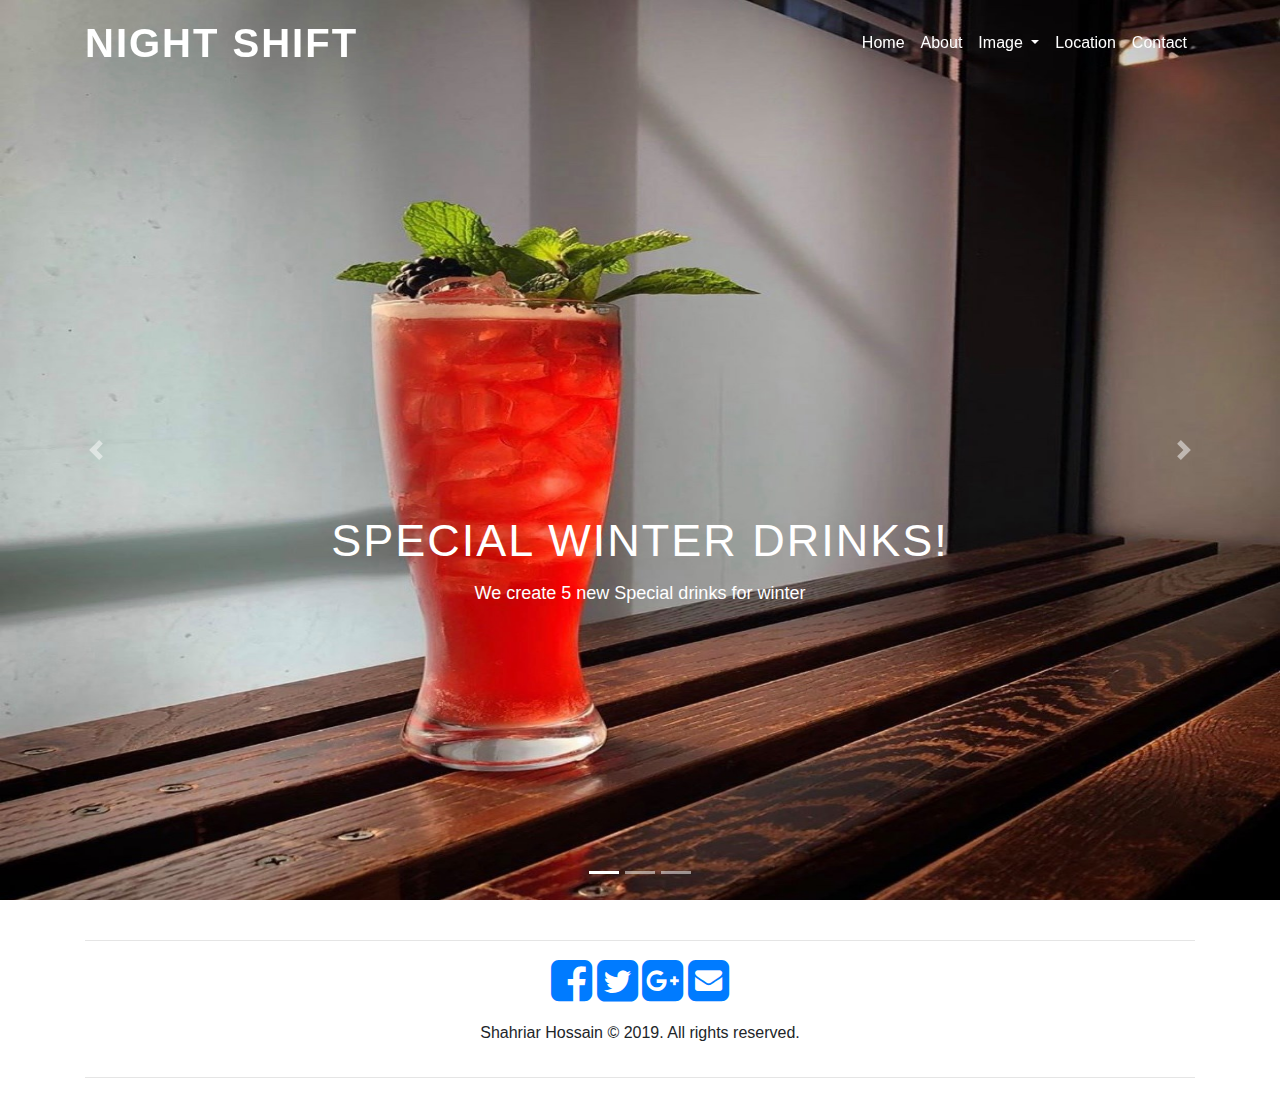
<file: index.html>
<!doctype html>
<html lang="en">
  <head>

    <meta charset="utf-8">
    <meta name="viewport" content="width=device-width, initial-scale=1, shrink-to-fit=no">


    <link rel="stylesheet" href="css/bootstrap.css">
    <link rel="stylesheet" href="https://cdnjs.cloudflare.com/ajax/libs/font-awesome/4.7.0/css/font-awesome.min.css">
    <link rel="stylesheet" href="project3css/Final project.css" type="text/css">
    <title>Night Shift</title>
  </head>

  <body>
    <nav class="navbar navbar-expand-lg navbar-light fixed-top">
      <div class="container">
        <a class="navbar-brand" href="#">Night Shift</a>
        <button class="navbar-toggler" type="button" data-toggle="collapse" data-target="#navbarSupportedContent" aria-controls="navbarSupportedContent" aria-expanded="false" aria-label="Toggle navigation">
          <span class="navbar-toggler-icon"></span>
        </button>

        <div class="collapse navbar-collapse" id="navbarSupportedContent">
          <ul class="navbar-nav ml-auto">
            <li class="nav-item active">
              <a class="nav-link" href="#">Home <span class="sr-only">(current)</span></a>
            </li>
            <li class="nav-item">
              <a class="nav-link" href="file:///Users/shahriarhossain/Desktop/project3/about.html">About</a>
            </li>
            <li class="nav-item dropdown">
        <a class="nav-link dropdown-toggle" href="#" id="navbarDropdownMenuLink" data-toggle="dropdown" aria-haspopup="true" aria-expanded="false">
          Image
        </a>
        <div class="dropdown-menu" aria-labelledby="navbarDropdownMenuLink">
          <a class="dropdown-item" href="file:///Users/shahriarhossain/Desktop/project3/photo.html">Drinks</a>
          <a class="dropdown-item" href="file:///Users/shahriarhossain/Desktop/project3/bar%20view.html">Bar view</a>
        </div>
      </li>
            <li class="nav-item">
              <a class="nav-link" href="file:///Users/shahriarhossain/Desktop/project3/location.html">Location</a>
            </li>
            <li class="nav-item">
              <a class="nav-link" href="file:///Users/shahriarhossain/Desktop/project3/contact.html">Contact</a>
            </li>
          </ul>

        </div>
    </nav>


    <div id="carouselExampleIndicators" class="carousel slide" data-ride="carousel">
  <ol class="carousel-indicators">
    <li data-target="#carouselExampleIndicators" data-slide-to="0" class="active"></li>
    <li data-target="#carouselExampleIndicators" data-slide-to="1"></li>
    <li data-target="#carouselExampleIndicators" data-slide-to="2"></li>
  </ol>
  <div class="carousel-inner">
    <div class="carousel-item active">
      <img class="d-block w-100" src="image/beer1.jpg" alt="bar 1">
      <div class="carousel-caption d-none d-md-block">
        <h5>Special Winter Drinks!</h5>
        <p>We create 5 new Special drinks for winter</p>

      </div>
    </div>
    <div class="carousel-item">
      <img class="d-block w-100" src="image/beer7.jpg" alt="bar2">
      <div class="carousel-caption d-none d-md-block">
        <h5>Happy Hours!</h5>
        <p>4pm-7pm $2 off all kind of tap beer</p>
      </div>
    </div>
    <div class="carousel-item">
      <img class="d-block w-100" src="image/bar6.jpg" alt="bar3">
      <div class="carousel-caption d-none d-md-block">
        <h5>Thinking about Privet Party!</h5>

        <button type="button" class="btn btn-link" data-toggle="collapse" data-target="#demo">We have 2 large privet bar!</button>
  <div id="demo" class="collapse">
    We have 2 big privet bar. 40 people can sit and 100+ people can enjoy their party. we make spacial party manu for our party.for more info please call or email us.
  </div>
</div>
      </div>

    </div>
  </div>
  <a class="carousel-control-prev" href="#carouselExampleIndicators" role="button" data-slide="prev">
    <span class="carousel-control-prev-icon" aria-hidden="true"></span>
    <span class="sr-only">Previous</span>
  </a>
  <a class="carousel-control-next" href="#carouselExampleIndicators" role="button" data-slide="next">
    <span class="carousel-control-next-icon" aria-hidden="true"></span>
    <span class="sr-only">Next</span>
  </a>
</div>
<br>
<div class="container">
    <hr>
<div class="text-center center-block">

                <a href="https://www.facebook.com/"><i id="social-fb" class="fa fa-facebook-square fa-3x social"></i></a>
	            <a href="https://twitter.com/"><i id="social-tw" class="fa fa-twitter-square fa-3x social"></i></a>
	            <a href="https://plus.google.com/"><i id="social-gp" class="fa fa-google-plus-square fa-3x social"></i></a>
	            <a href="gmail.com"><i id="social-em" class="fa fa-envelope-square fa-3x social"></i></a>
</div>
<div class="footer-copyright text-center py-3">Shahriar Hossain © 2019. All rights reserved. </div>
    <hr>
</div>



    <script src="popper.min.js"></script>

    <script src="jquery-3.3.1.slim.min.js"></script>

    <script  src="bootstrap.bundle.min.js"></script>

  </body>
</html>
</file>
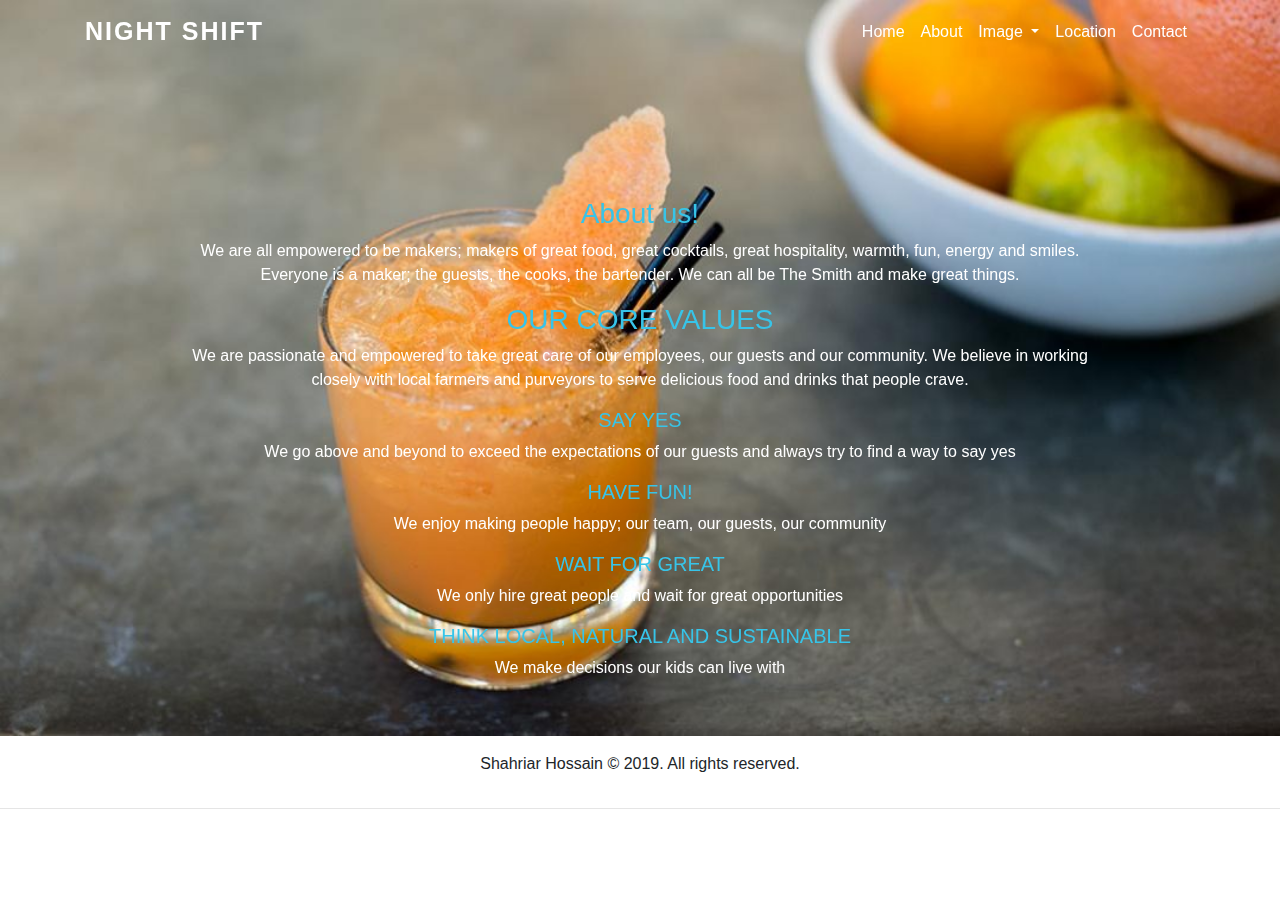
<file: about.html>
<!doctype html>
<html lang="en">
  <head>
    <!-- Required meta tags -->
    <meta charset="utf-8">
    <meta name="viewport" content="width=device-width, initial-scale=1, shrink-to-fit=no">

    <!-- Bootstrap CSS -->
    <link rel="stylesheet" href="css/bootstrap.css">
    <link rel="stylesheet" href="project3css/about.css" type="text/css">

    <title>Night Shift</title>

  </head>
  <body>
    <nav class="navbar navbar-expand-lg navbar-light fixed-top">
      <div class="container">
        <a class="navbar-brand" href="#">Night Shift</a>
        <button class="navbar-toggler" type="button" data-toggle="collapse" data-target="#navbarSupportedContent" aria-controls="navbarSupportedContent" aria-expanded="false" aria-label="Toggle navigation">
          <span class="navbar-toggler-icon"></span>
        </button>

        <div class="collapse navbar-collapse" id="navbarSupportedContent">
          <ul class="navbar-nav ml-auto">
            <li class="nav-item active">
              <a class="nav-link" href="file:///Users/shahriarhossain/Desktop/project3/index.html">Home <span class="sr-only">(current)</span></a>
            </li>
            <li class="nav-item">
              <a class="nav-link" href="file:///Users/shahriarhossain/Desktop/project3/about.html">About</a>
            </li>
            <li class="nav-item dropdown">
        <a class="nav-link dropdown-toggle" href="#" id="navbarDropdownMenuLink" data-toggle="dropdown" aria-haspopup="true" aria-expanded="false">
          Image
        </a>
        <div class="dropdown-menu" aria-labelledby="navbarDropdownMenuLink">
          <a class="dropdown-item" href="file:///Users/shahriarhossain/Desktop/project3/photo.html">Drinks</a>
          <a class="dropdown-item" href="file:///Users/shahriarhossain/Desktop/project3/bar%20view.html">Bar view</a>
        </div>
      </li>
            <li class="nav-item">
              <a class="nav-link" href="file:///Users/shahriarhossain/Desktop/project3/location.html">Location</a>
            </li>
            <li class="nav-item">
              <a class="nav-link" href="file:///Users/shahriarhossain/Desktop/project3/contact.html">Contact</a>
            </li>
          </ul>

        </div>
    </nav>
    <div class="carousel-inner">
      <div class="carousel-item active">
        <img class="d-block w-100" src="image/beer16.jpg" alt="bar loction">
        <div class="carousel-caption d-none d-md-block">
          <h3>About us!</h3>
          <p>We are all empowered to be makers; makers of great food, great cocktails, great hospitality, warmth, fun, energy and smiles. Everyone is a maker; the guests, the cooks, the bartender. We can all be The Smith and make great things.</p>
            <h3>OUR CORE VALUES</h3>
            <P>We are passionate and empowered to take great care of our employees, our guests and our community. We believe in working closely with local farmers and purveyors to serve delicious food and drinks that people crave.</P>
            <h5>SAY YES</h5>
            <p>We go above and beyond to exceed the expectations of our guests and always try to find a way to say yes</p>
            <h5>HAVE FUN!</h5>
            <p>We enjoy making people happy; our team, our guests, our community</p>
            <h5>WAIT FOR GREAT
</h5>
            <p>We only hire great people and wait for great opportunities</p>
            <h5>THINK LOCAL, NATURAL AND SUSTAINABLE</h5>
            <p>We make decisions our kids can live with</p>


      </div>
        </div>
      </div>
      <div class="footer-copyright text-center py-3">Shahriar Hossain © 2019. All rights reserved. </div>
    <hr>
</div>



    <script src="popper.min.js"></script>

    <script src="jquery-3.3.1.slim.min.js"></script>

    <script  src="bootstrap.bundle.min.js"></script>
  </body>
</html>
</file>
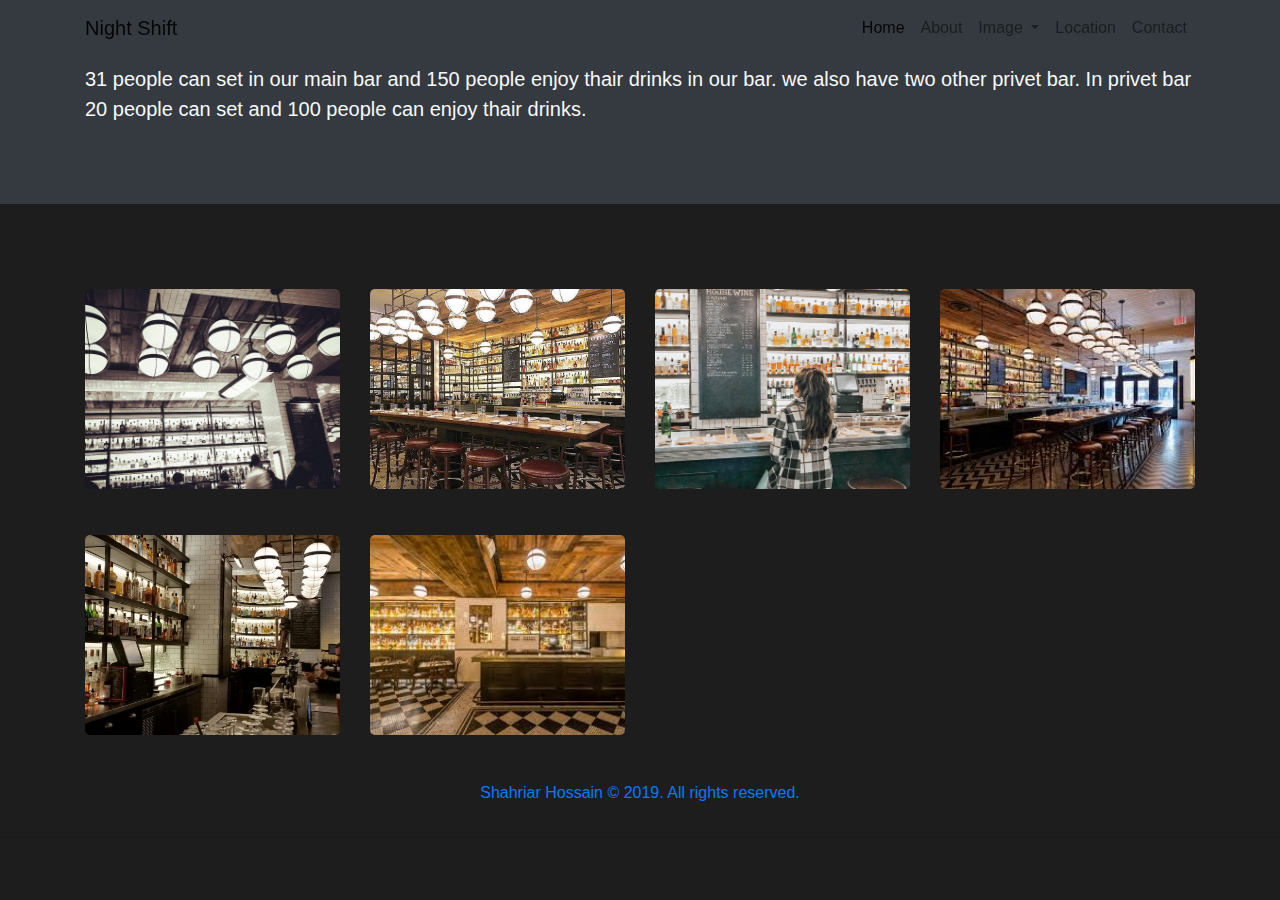
<file: bar view.html>
<!doctype html>
<html lang="en">
  <head>

    <meta charset="utf-8">
    <meta name="viewport" content="width=device-width, initial-scale=1, shrink-to-fit=no">
<link rel="stylesheet" href="project3css/bar.css" type="text/css">

    <link rel="stylesheet" href="css/bootstrap.css">
    <title>Night Shift</title>
  </head>

  <body>
    <nav class="navbar navbar-expand-lg navbar-light fixed-top">
      <div class="container">
        <a class="navbar-brand" href="#">Night Shift</a>
        <button class="navbar-toggler" type="button" data-toggle="collapse" data-target="#navbarSupportedContent" aria-controls="navbarSupportedContent" aria-expanded="false" aria-label="Toggle navigation">
          <span class="navbar-toggler-icon"></span>
        </button>

        <div class="collapse navbar-collapse" id="navbarSupportedContent">
          <ul class="navbar-nav ml-auto">
            <li class="nav-item active">
              <a class="nav-link" href="file:///Users/shahriarhossain/Desktop/project3/index.html">Home <span class="sr-only">(current)</span></a>
            </li>
            <li class="nav-item">
              <a class="nav-link" href="file:///Users/shahriarhossain/Desktop/project3/about.html">About</a>
            </li>
            <li class="nav-item dropdown">
        <a class="nav-link dropdown-toggle" href="#" id="navbarDropdownMenuLink" data-toggle="dropdown" aria-haspopup="true" aria-expanded="false">
          Image
        </a>
        <div class="dropdown-menu" aria-labelledby="navbarDropdownMenuLink">
          <a class="dropdown-item" href="file:///Users/shahriarhossain/Desktop/project3/photo.html">Drinks</a>
          <a class="dropdown-item" href="file:///Users/shahriarhossain/Desktop/project3/bar%20view.html">Bar view</a>
        </div>
      </li>
            <li class="nav-item">
              <a class="nav-link" href="file:///Users/shahriarhossain/Desktop/project3/location.html">Location</a>
            </li>
            <li class="nav-item">
              <a class="nav-link" href="file:///Users/shahriarhossain/Desktop/project3/contact.html">Contact</a>
            </li>
          </ul>

        </div>
    </nav>
    <div class="jumbotron jumbotron-fluid text-light bg-dark">
  <div class="container">

    <p class="lead">31 people can set in our main bar and 150 people enjoy thair drinks in our bar. we also have two other privet bar. In privet bar 20 people can set and 100 people can enjoy thair drinks.</p>
  </div>
</div>
    <div class="container page-top">



          <div class="row">


              <div class="col-lg-3 col-md-4 col-xs-6 thumb">
                  <a href="image/bar1.jpg" class="fancybox" rel="ligthbox">
                      <img  src="image/bar1.jpg" class="zoom img-fluid "  alt=""><p>


                  </a>
              </div>
              <div class="col-lg-3 col-md-4 col-xs-6 thumb">
                  <a href="image/bar7.jpg"  class="fancybox" rel="ligthbox">
                      <img  src="image/bar7.jpg" class="zoom img-fluid"  alt="">

                  </a>
              </div>

              <div class="col-lg-3 col-md-4 col-xs-6 thumb">
                  <a href="image/bar2.jpg" class="fancybox" rel="ligthbox">
                      <img  src="image/bar2.jpg" class="zoom img-fluid "  alt=""><p>

                  </a>
              </div>

              <div class="col-lg-3 col-md-4 col-xs-6 thumb">
                  <a href="image/bar9.jpg" class="fancybox" rel="ligthbox">
                      <img  src="image/bar9.jpg" class="zoom img-fluid "  alt=""><p>

                  </a>
              </div>

               <div class="col-lg-3 col-md-4 col-xs-6 thumb">
                  <a href="image/bar11.jpg" class="fancybox" rel="ligthbox">
                      <img  src="image/bar11.jpg" class="zoom img-fluid "  alt="">

                  </a>
              </div>

               <div class="col-lg-3 col-md-4 col-xs-6 thumb">
                  <a href="image/bar13.jpg" class="fancybox" rel="ligthbox">
                      <img  src="image/bar13.jpg" class="zoom img-fluid "  alt="">

              </div>

         </div>




      </div>
      <div class="footer-copyright text-center py-3">Shahriar Hossain © 2019. All rights reserved. </div>
          <hr>
      </div>


    <script src="popper.min.js"></script>

    <script src="jquery-3.3.1.slim.min.js"></script>

    <script  src="bootstrap.bundle.min.js"></script>
  </body>
</html>
</file>
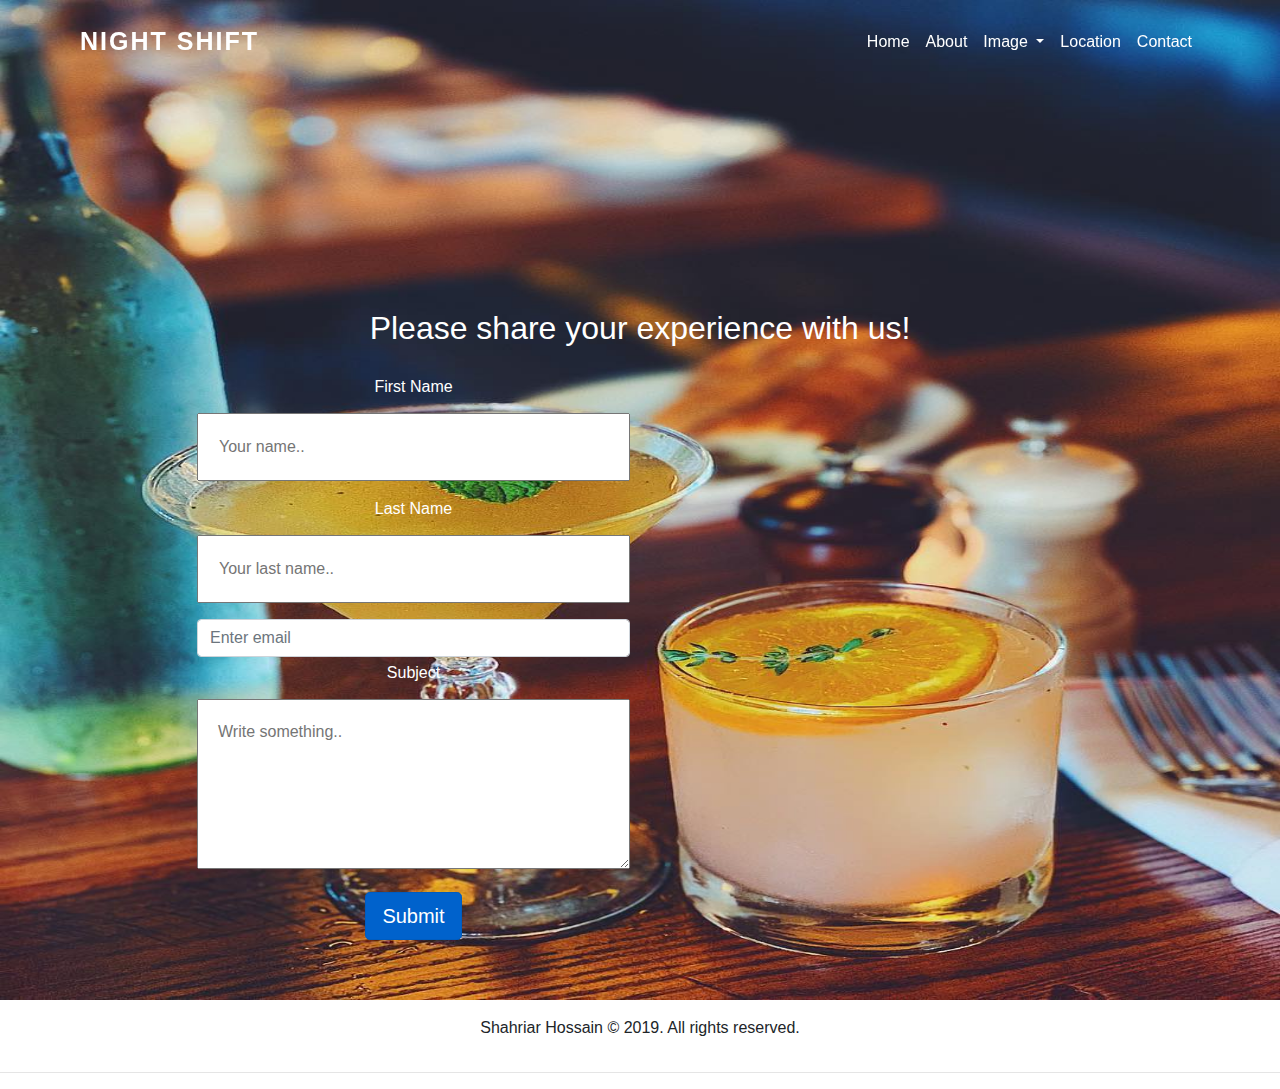
<file: contact.html>
<!doctype html>
<html lang="en">
  <head>
    <!-- Required meta tags -->
    <meta charset="utf-8">
    <meta name="viewport" content="width=device-width, initial-scale=1, shrink-to-fit=no">


    <link rel="stylesheet" href="css/bootstrap.css">
    <link rel="stylesheet" href="project3css/contact.css" type="text/css">
    <title>Night Shift</title>

  </head>
  <body>
    <nav class="navbar navbar-expand-lg navbar-light fixed-top">
      <div class="container">
        <a class="navbar-brand" href="#">Night Shift</a>
        <button class="navbar-toggler" type="button" data-toggle="collapse" data-target="#navbarSupportedContent" aria-controls="navbarSupportedContent" aria-expanded="false" aria-label="Toggle navigation">
          <span class="navbar-toggler-icon"></span>
        </button>

        <div class="collapse navbar-collapse" id="navbarSupportedContent">
          <ul class="navbar-nav ml-auto">
            <li class="nav-item active">
              <a class="nav-link" href="file:///Users/shahriarhossain/Desktop/project3/index.html">Home </a>
            </li>
            <li class="nav-item">
              <a class="nav-link" href="file:///Users/shahriarhossain/Desktop/project3/about.html">About</a>
            </li>
            <li class="nav-item dropdown">
        <a class="nav-link dropdown-toggle" href="#" id="navbarDropdownMenuLink" data-toggle="dropdown" aria-haspopup="true" aria-expanded="false">
          Image
        </a>
        <div class="dropdown-menu" aria-labelledby="navbarDropdownMenuLink">
          <a class="dropdown-item" href="file:///Users/shahriarhossain/Desktop/project3/photo.html">Drinks</a>
          <a class="dropdown-item" href="file:///Users/shahriarhossain/Desktop/project3/bar%20view.html">Bar view</a>
        </div>
      </li>
            <li class="nav-item">
              <a class="nav-link" href="file:///Users/shahriarhossain/Desktop/project3/location.html">Location</a>
            </li>
            <li class="nav-item">
              <a class="nav-link" href="file:///Users/shahriarhossain/Desktop/project3/contact.html">Contact</a>
            </li>
          </ul>

        </div>
    </nav>

    <div class="carousel-inner">
      <div class="carousel-item active">
        <img class="d-block w-100" src="image/beer3.jpg" alt="bar">

        <div class="carousel-caption d-none d-md-block">

<div class="container">
  <div>
    <h2>Please share your experience with us!</h2>

  </div>
  <div class="row">

    <div class="column">
      <form action="/action_page.php">
        <label for="fname">First Name</label>
        <input type="text" id="fname" name="firstname" placeholder="Your name..">
        <label for="lname">Last Name</label>
        <input type="text" id="lname" name="lastname" placeholder="Your last name..">
        <input type="email" class="form-control" id="exampleInputEmail1" aria-describedby="emailHelp" placeholder="Enter email">
            <small id="emailHelp" class="form-text text-muted"></small>
        <label for="subject">Subject</label>
        <textarea id="subject" name="subject" placeholder="Write something.." style="height:170px"></textarea>
        <a href="#" class="btn btn-primary btn-lg active" role="button" aria-pressed="true">Submit</a>
    </div>
  </div>
</div>
        </div>
          </div>
        </div>
        <div class="footer-copyright text-center py-3">Shahriar Hossain © 2019. All rights reserved. </div>
    <hr>
</div>



    <script src="popper.min.js"></script>

    <script src="jquery-3.3.1.slim.min.js"></script>

    <script  src="bootstrap.bundle.min.js"></script>
</html>
</file>
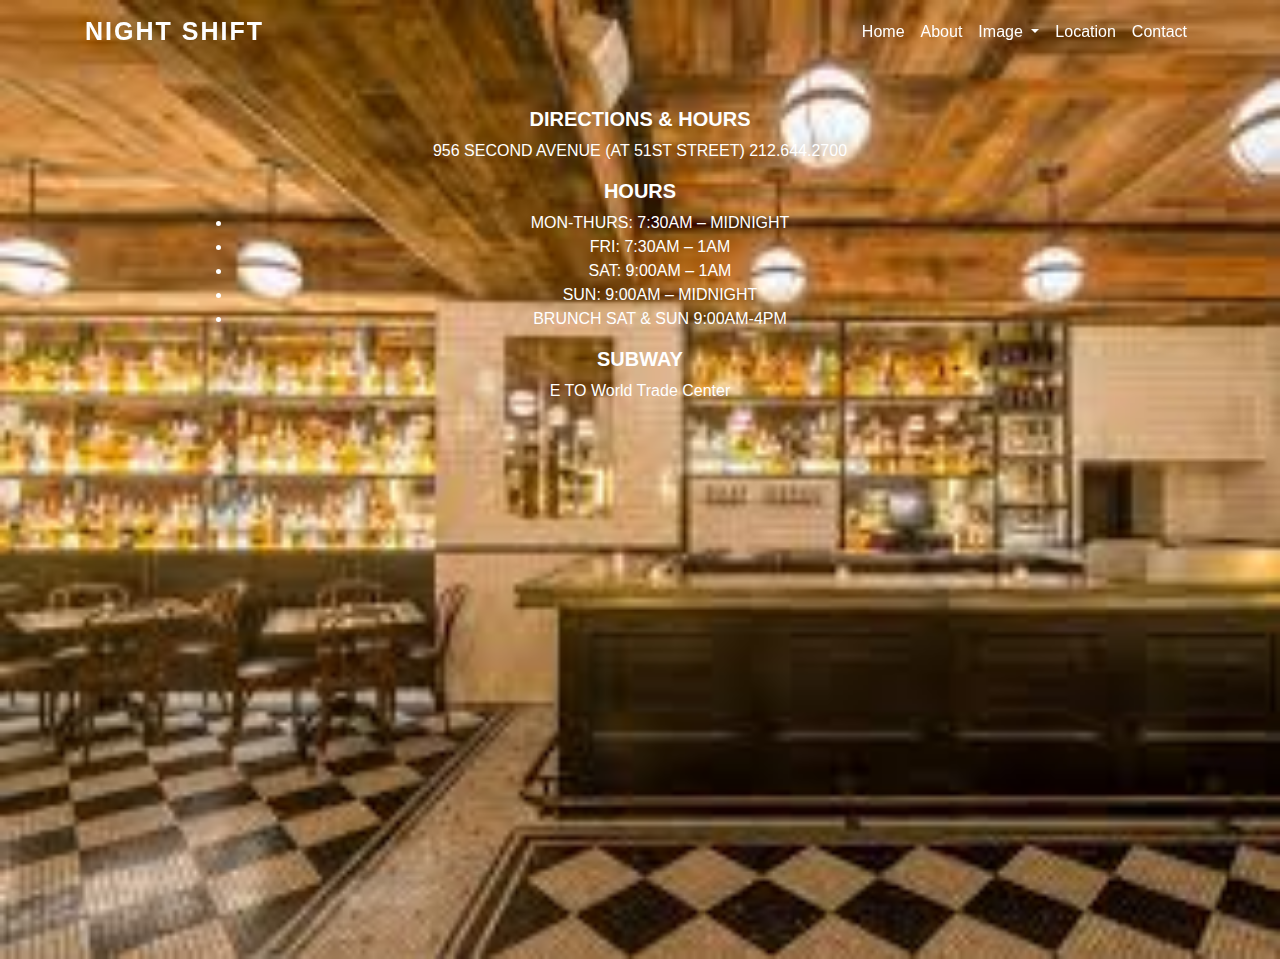
<file: location.html>
<!doctype html>
<html lang="en">
  <head>
    <!-- Required meta tags -->
    <meta charset="utf-8">
    <meta name="viewport" content="width=device-width, initial-scale=1, shrink-to-fit=no">

    <!-- Bootstrap CSS -->
    <link rel="stylesheet" href="css/bootstrap.css">
    <link rel="stylesheet" href="project3css/loction.css" type="text/css">

    <title>Night Shift</title>
    <style>
    .map-container-6{
overflow:hidden;
padding-bottom:56.25%;
position:relative;
height:0;
}
.map-container-6 iframe{
left:0;
top:0;
height:100%;
width:100%;
position:absolute;
}
    </style>
  </head>
  <body>
    <nav class="navbar navbar-expand-lg navbar-light fixed-top">
      <div class="container">
        <a class="navbar-brand" href="">Night Shift</a>
        <button class="navbar-toggler" type="button" data-toggle="collapse" data-target="#navbarSupportedContent" aria-controls="navbarSupportedContent" aria-expanded="false" aria-label="Toggle navigation">
          <span class="navbar-toggler-icon"></span>
        </button>

        <div class="collapse navbar-collapse" id="navbarSupportedContent">
          <ul class="navbar-nav ml-auto">
            <li class="nav-item active">
              <a class="nav-link" href="file:///Users/shahriarhossain/Desktop/project3/index.html">Home <span class="sr-only">(current)</span></a>
            </li>
            <li class="nav-item">
              <a class="nav-link" href="file:///Users/shahriarhossain/Desktop/project3/about.html">About</a>
            </li>
            <li class="nav-item dropdown">
        <a class="nav-link dropdown-toggle" href="#" id="navbarDropdownMenuLink" data-toggle="dropdown" aria-haspopup="true" aria-expanded="false">
          Image
        </a>
        <div class="dropdown-menu" aria-labelledby="navbarDropdownMenuLink">
          <a class="dropdown-item" href="file:///Users/shahriarhossain/Desktop/project3/photo.html">Drinks</a>
          <a class="dropdown-item" href="file:///Users/shahriarhossain/Desktop/project3/bar%20view.html">Bar view</a>
        </div>
      </li>
            <li class="nav-item">
              <a class="nav-link" href="file:///Users/shahriarhossain/Desktop/project3/location.html">Location</a>
            </li>
            <li class="nav-item">
              <a class="nav-link" href="file:///Users/shahriarhossain/Desktop/project3/contact.html">Contact</a>
            </li>
          </ul>

        </div>
    </nav>
    <div class="carousel-inner">
      <div class="carousel-item active">
        <img class="d-block w-100" src="image/bar13.jpg" alt="bar loction">
        <div class="carousel-caption d-none d-md-block">
          <h5>DIRECTIONS & HOURS</h5>
          <p>956 SECOND AVENUE (AT 51ST STREET) 212.644.2700</p>
          <h5>HOURS</h5>
          <ul>
            <li>MON-THURS: 7:30AM – MIDNIGHT</li>
<li>FRI: 7:30AM – 1AM</li>
<li>SAT: 9:00AM – 1AM</li>
<li>SUN: 9:00AM – MIDNIGHT</li>
<li>BRUNCH SAT & SUN 9:00AM-4PM</li>
          </ul>
          <h5>SUBWAY</h5>
          <p>E TO World Trade Center</p>
          <div id="map-container-google-6" class="z-depth-1-half map-container" style="height: 500px">
      <iframe src="https://www.google.com/maps/embed?pb=!1m18!1m12!1m3!1d3024.294714480988!2d-74.01454923477164!3d40.71152824558162!2m3!1f0!2f0!3f0!3m2!1i1024!2i768!4f13.1!3m3!1m2!1s0x89c25a19881b83fb%3A0x979b0a4fe0492ce6!2sWorld%20Trade%20Center%2C%20New%20York%2C%20NY!5e0!3m2!1sen!2sus!4v1576570075092!5m2!1sen!2sus" width="600" height="450" frameborder="0" style="border:0;" allowfullscreen=""></iframe>
      </div>
        </div>
      </div>



    <script src="popper.min.js"></script>

    <script src="jquery-3.3.1.slim.min.js"></script>

    <script  src="bootstrap.bundle.min.js"></script>
  </body>
</html>
</file>
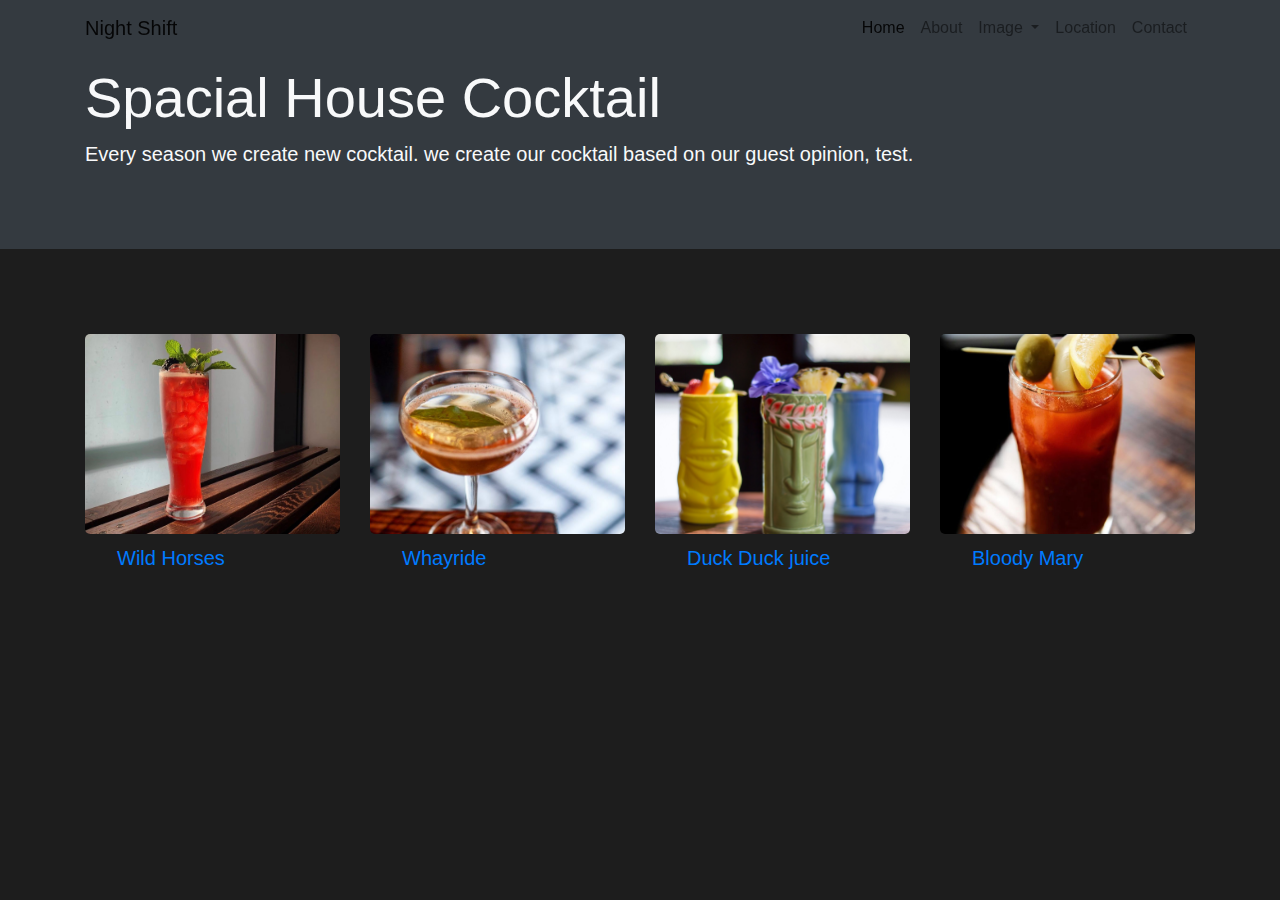
<file: photo.html>
<!doctype html>
<html lang="en">
  <head>

    <meta charset="utf-8">
    <meta name="viewport" content="width=device-width, initial-scale=1, shrink-to-fit=no">
<link rel="stylesheet" href="project3css/drinks.css" type="text/css">

    <link rel="stylesheet" href="https://stackpath.bootstrapcdn.com/bootstrap/4.4.1/css/bootstrap.min.css" integrity="sha384-Vkoo8x4CGsO3+Hhxv8T/Q5PaXtkKtu6ug5TOeNV6gBiFeWPGFN9MuhOf23Q9Ifjh" crossorigin="anonymous">

    <title>Night shift</title>
  </head>

  <body>
    <nav class="navbar navbar-expand-lg navbar-light fixed-top">
      <div class="container">
        <a class="navbar-brand" href="#">Night Shift</a>
        <button class="navbar-toggler" type="button" data-toggle="collapse" data-target="#navbarSupportedContent" aria-controls="navbarSupportedContent" aria-expanded="false" aria-label="Toggle navigation">
          <span class="navbar-toggler-icon"></span>
        </button>

        <div class="collapse navbar-collapse" id="navbarSupportedContent">
          <ul class="navbar-nav ml-auto">
            <li class="nav-item active">
              <a class="nav-link" href="file:///Users/shahriarhossain/Desktop/project3/index.html">Home <span class="sr-only">(current)</span></a>
            </li>
            <li class="nav-item">
              <a class="nav-link" href="file:///Users/shahriarhossain/Desktop/project3/about.html">About</a>
            </li>
            <li class="nav-item dropdown">
        <a class="nav-link dropdown-toggle" href="#" id="navbarDropdownMenuLink" data-toggle="dropdown" aria-haspopup="true" aria-expanded="false">
          Image
        </a>
        <div class="dropdown-menu" aria-labelledby="navbarDropdownMenuLink">
          <a class="dropdown-item" href="file:///Users/shahriarhossain/Desktop/project3/photo.html">Drinks</a>
          <a class="dropdown-item" href="file:///Users/shahriarhossain/Desktop/project3/bar%20view.html">Bar view</a>
        </div>
      </li>
            <li class="nav-item">
              <a class="nav-link" href="file:///Users/shahriarhossain/Desktop/project3/location.html">Location</a>
            </li>
            <li class="nav-item">
              <a class="nav-link" href="file:///Users/shahriarhossain/Desktop/project3/contact.html">Contact</a>
            </li>
          </ul>

        </div>
    </nav>
    <div class="jumbotron jumbotron-fluid text-light bg-dark">
  <div class="container">
    <h1 class="display-4">Spacial House Cocktail</h1>
    <p class="lead">Every season we create new cocktail. we create our cocktail based on our guest opinion, test.</p>
  </div>
</div>
    <div class="container page-top">



          <div class="row">


              <div class="col-lg-3 col-md-4 col-xs-6 thumb">
                <img  src="image/beer1.jpg" class="zoom img-fluid"  alt="drinks">
                <div class="container">
                  <button type="button" class="btn btn-link btn-lg" data-toggle="modal" data-target="#myModal">Wild Horses</button>
                  <div class="modal fade" id="myModal" role="dialog">
                    <div class="modal-dialog">
                      <div class="modal-content">
                        <div class="modal-header">
                          <button type="button" class="close" data-dismiss="modal">&times;</button>
                          <h4 class="modal-title">Wild Horses</h4>
                        </div>
                        <div class="modal-body">
                          <img  src="image/beer1.jpg" class="zoom img-fluid" style="height:500px;" alt="drinks">
                          <p>mezcal / aged tequila / ancho chili / amaro / pomegranate / hibiscus / mole bitters.</p>
                        </div>
                        <div class="modal-footer">
                          <button type="button" class="btn btn-default" data-dismiss="modal">Close</button>
                        </div>
                      </div>

                    </div>
                  </div>

                </div>



              </div>

              <div class="col-lg-3 col-md-4 col-xs-6 thumb">

                      <img  src="image/beer8.jpg" class="zoom img-fluid"  alt="drinks">
                      <div class="container">
                        <button type="button" class="btn btn-link btn-lg" data-toggle="modal" data-target="#myModal1">Whayride</button>
                        <div class="modal fade" id="myModal1" role="dialog">
                          <div class="modal-dialog">
                            <div class="modal-content">
                              <div class="modal-header">
                                <button type="button" class="close" data-dismiss="modal">&times;</button>
                                <h4 class="modal-title">Whayride</h4>
                              </div>
                              <div class="modal-body">
                                <img  src="image/beer8.jpg" class="zoom img-fluid" style="height:500px;" alt="drinks">
                                <p>applejack / fig vodka / lemon / cider / walnut & apple bitters</p>
                              </div>
                              <div class="modal-footer">
                                <button type="button" class="btn btn-default" data-dismiss="modal">Close</button>
                              </div>
                            </div>

                          </div>
                        </div>

                      </div>


              </div>

              <div class="col-lg-3 col-md-4 col-xs-6 thumb">
                <img  src="image/beer4.jpg" class="zoom img-fluid"  alt="drinks">
                <div class="container">
                  <button type="button" class="btn btn-link btn-lg" data-toggle="modal" data-target="#myModal2">Duck Duck juice</button>
                  <div class="modal fade" id="myModal2" role="dialog">
                    <div class="modal-dialog">
                      <div class="modal-content">
                        <div class="modal-header">
                          <button type="button" class="close" data-dismiss="modal">&times;</button>
                          <h4 class="modal-title">Duck Duck juice</h4>
                        </div>
                        <div class="modal-body">
                          <img  src="image/beer4.jpg" class="zoom img-fluid" style="height:500px;" alt="drinks">
                          <p>orange / pineapple / cranberry / house-made ginger beer</p>
                        </div>
                        <div class="modal-footer">
                          <button type="button" class="btn btn-default" data-dismiss="modal">Close</button>
                        </div>
                      </div>

                    </div>
                  </div>

                </div>



              </div>
              <div class="col-lg-3 col-md-4 col-xs-6 thumb">
                <img  src="image/beer2.jpg" class="zoom img-fluid"  alt="drinks">
                <div class="container">
                  <button type="button" class="btn btn-link btn-lg" data-toggle="modal" data-target="#myModal3">Bloody Mary</button>
                  <div class="modal fade" id="myModal3" role="dialog">
                    <div class="modal-dialog">
                      <div class="modal-content">
                        <div class="modal-header">
                          <button type="button" class="close" data-dismiss="modal">&times;</button>
                          <h4 class="modal-title">Bloody Mary</h4>
                        </div>
                        <div class="modal-body">
                          <img  src="image/beer2.jpg" class="zoom img-fluid" style="height:500px;" alt="drinks">
                          <p>vodka / secret recipe</p>
                        </div>
                        <div class="modal-footer">
                          <button type="button" class="btn btn-default" data-dismiss="modal">Close</button>
                        </div>
                      </div>

                    </div>
                  </div>

                </div>











    <script src="https://code.jquery.com/jquery-3.4.1.slim.min.js" integrity="sha384-J6qa4849blE2+poT4WnyKhv5vZF5SrPo0iEjwBvKU7imGFAV0wwj1yYfoRSJoZ+n" crossorigin="anonymous"></script>
    <script src="https://cdn.jsdelivr.net/npm/popper.js@1.16.0/dist/umd/popper.min.js" integrity="sha384-Q6E9RHvbIyZFJoft+2mJbHaEWldlvI9IOYy5n3zV9zzTtmI3UksdQRVvoxMfooAo" crossorigin="anonymous"></script>
    <script src="https://stackpath.bootstrapcdn.com/bootstrap/4.4.1/js/bootstrap.min.js" integrity="sha384-wfSDF2E50Y2D1uUdj0O3uMBJnjuUD4Ih7YwaYd1iqfktj0Uod8GCExl3Og8ifwB6" crossorigin="anonymous"></script>
  </body>
</html>
</file>
<file: project3css/Final project.css>
.carousel-item{
  height: 100vh;
  min-height:300px;

  background: no-repeat center scroll;
  -webkit-background-size:cover;
  background-size:cover;
}
.carousel-item img{
  height: 1000px;
  width:100%;
}
.carousel-caption{
bottom: 270px;
}
.carousel-caption h5{
font-size: 45px;
text-transform: uppercase;
letter-spacing: 2px;
margin-top: 25px;
}
.carousel-caption p{
width: 75%;
margin: auto;
font-size: 18px;
line-height: 1.9;
}
.navbar-light .navbar-brand{
color:#fff;
font-size: 40px;
text-transform: uppercase;
font-weight: bold;
letter-spacing: 2px;
}
.navbar-light .navbar-nav .active > .nav-link, .navbar-light .navbar-nav .nav-link.active, .navbar-light .navbar-nav .nav-link.show, .navbar-light .navbar-nav .show > .nav-link {
color: #fff;
}
.navbar-light .navbar-nav .nav-link{
color:#fff;
}
.navbar-light .navbar-nav .nav-link:focus, .navbar-light .navbar-nav .nav-link:hover{
color:#fff;
}


p{
color:#fff;
line-height:25px;
}
h2,h3{
color:#fff;
}
h2{
font-size: 18px;
}
.carousel-caption a {
text-transform: uppercase;
background:#262626;
padding:10px 30px;
display: inline-block;
color:#fff;
margin-top: 15;
}
</file>
<file: project3css/about.css>
.map-container-6{
overflow:hidden;
padding-bottom:56.25%;
position:relative;
height:0;
}
.map-container-6 iframe{
left:0;
top:0;
height:100%;
width:100%;
position:absolute;
}
h5{
color:#37C4E8;
}
h3{
color:#37C4E8;
}
.navbar-light .navbar-brand{
color:#fff;
font-size: 25px;
text-transform: uppercase;
font-weight: bold;
letter-spacing: 2px;
}
.navbar-light .navbar-nav .active > .nav-link, .navbar-light .navbar-nav .nav-link.active, .navbar-light .navbar-nav .nav-link.show, .navbar-light .navbar-nav .show > .nav-link {
color: #fff;
}
.navbar-light .navbar-nav .nav-link{
color:#fff;
}
.navbar-light .navbar-nav .nav-link:focus, .navbar-light .navbar-nav .nav-link:hover{
color:#fff;
}
</file>
<file: project3css/bar.css>
body {
background-color:#1d1d1d !important;
font-family: "Asap", sans-serif;
color:#989898;
margin:10px;
font-size:16px;
}

#demo {
height:100%;
position:relative;
overflow:hidden;
}


.green{
background-color:#6fb936;
}
      .thumb{
          margin-bottom: 30px;
      }

      .page-top{
          margin-top:85px;
      }


img.zoom {
  width: 100%;
  height: 200px;
  border-radius:5px;
  object-fit:cover;
  -webkit-transition: all .3s ease-in-out;
  -moz-transition: all .3s ease-in-out;
  -o-transition: all .3s ease-in-out;
  -ms-transition: all .3s ease-in-out;
}


.transition {
  -webkit-transform: scale(1.2);
  -moz-transform: scale(1.2);
  -o-transform: scale(1.2);
  transform: scale(1.2);
}
  .modal-header {

   border-bottom: none;
}
  .modal-title {
      color:#000;
  }
  .modal-footer{
    display:none;
  }
</file>
<file: project3css/contact.css>
body {
font-family: Arial, Helvetica, sans-serif;
}
img{
height: 1000px;
}



input[type=text], select, textarea {
width: 100%;
padding: 20px;

margin-top: 6px;
margin-bottom: 16px;
resize: vertical;
}

input[type=submit] {

color: blue;
padding: 10px 20px;
border: none;
cursor: pointer;
}

input[type=submit]:hover {
background-color: #45a049;
}


.container {

padding: 10px;
}


.column {
float: left;
width: 50%;
margin-top: 10px;
padding: 10px;
}


.row:after {
content: "";
display: table;
clear: both;
}


@media screen and (max-width: 600px) {
.column, input[type=submit] {
width: 100%;
margin-top: 0;
}
}
.navbar-light .navbar-brand{
color:#fff;
font-size: 25px;
text-transform: uppercase;
font-weight: bold;
letter-spacing: 2px;
}
.navbar-light .navbar-nav .active > .nav-link, .navbar-light .navbar-nav .nav-link.active, .navbar-light .navbar-nav .nav-link.show, .navbar-light .navbar-nav .show > .nav-link {
color: #fff;
}
.navbar-light .navbar-nav .nav-link{
color:#fff;
}
.navbar-light .navbar-nav .nav-link:focus, .navbar-light .navbar-nav .nav-link:hover{
color:#fff;
}
</file>
<file: project3css/loction.css>
.map-container-6{
overflow:hidden;
padding-bottom:56.25%;
position:relative;
height:0;
}
.map-container-6 iframe{
left:0;
top:0;
height:100%;
width:100%;
position:absolute;
}
h5{
  color: white;
  font-weight: bold;
}
.navbar-light .navbar-brand{
color:#fff;
font-size: 25px;
text-transform: uppercase;
font-weight: bold;
letter-spacing: 2px;
}
.navbar-light .navbar-nav .active > .nav-link, .navbar-light .navbar-nav .nav-link.active, .navbar-light .navbar-nav .nav-link.show, .navbar-light .navbar-nav .show > .nav-link {
color: #fff;
}
.navbar-light .navbar-nav .nav-link{
color:#fff;
}
.navbar-light .navbar-nav .nav-link:focus, .navbar-light .navbar-nav .nav-link:hover{
color:#fff;
}
</file>
<file: project3css/drinks.css>
body {
background-color:#1d1d1d !important;
font-family: "Asap", sans-serif;
color:#989898;
margin:10px;
font-size:16px;
}

#demo {
height:100%;
position:relative;
overflow:hidden;
}


.green{
background-color:#6fb936;
}
      .thumb{
          margin-bottom: 30px;
      }

      .page-top{
          margin-top:85px;
      }


img.zoom {
  width: 100%;
  height: 200px;
  border-radius:5px;
  object-fit:cover;
  -webkit-transition: all .3s ease-in-out;
  -moz-transition: all .3s ease-in-out;
  -o-transition: all .3s ease-in-out;
  -ms-transition: all .3s ease-in-out;
}


.transition {
  -webkit-transform: scale(1.2);
  -moz-transform: scale(1.2);
  -o-transform: scale(1.2);
  transform: scale(1.2);
}
  .modal-header {

   border-bottom: none;
}
  .modal-title {
      color:#000;
  }
  .modal-footer{
    display:none;
  }
</file>
